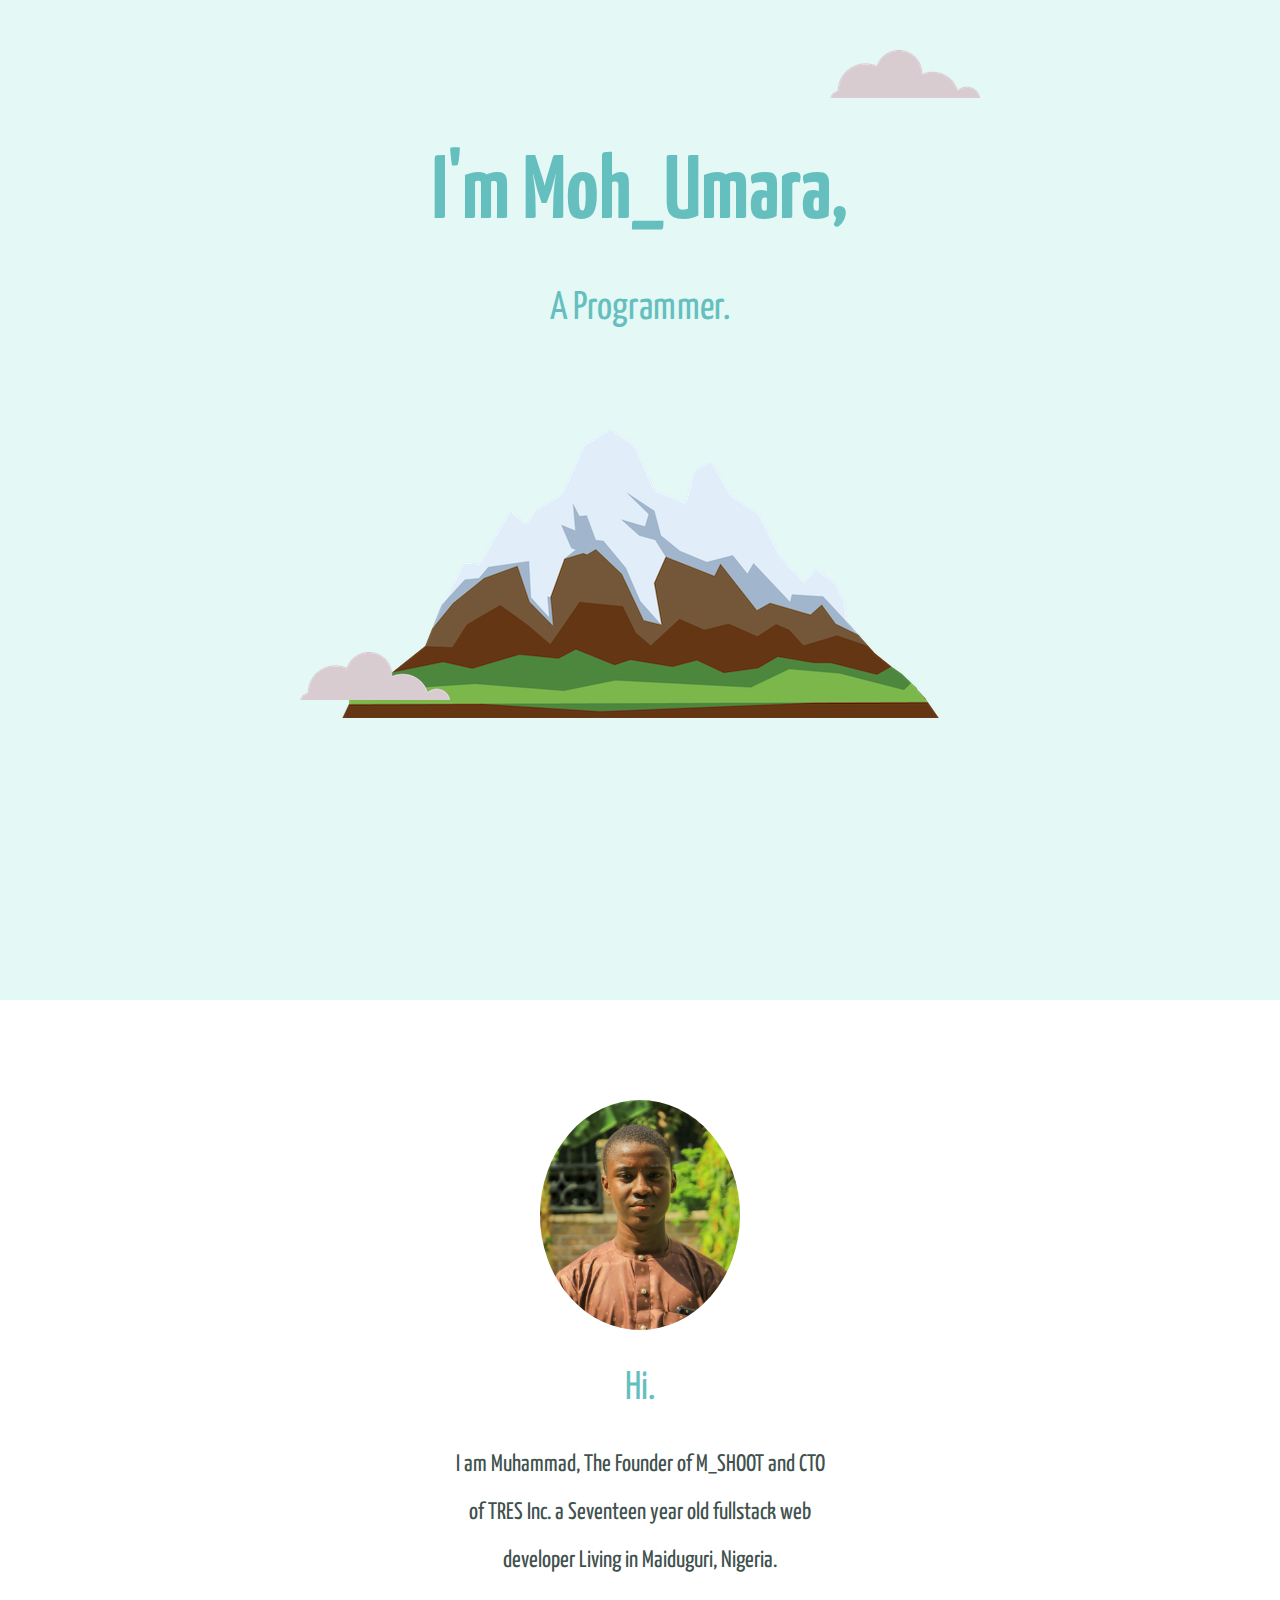
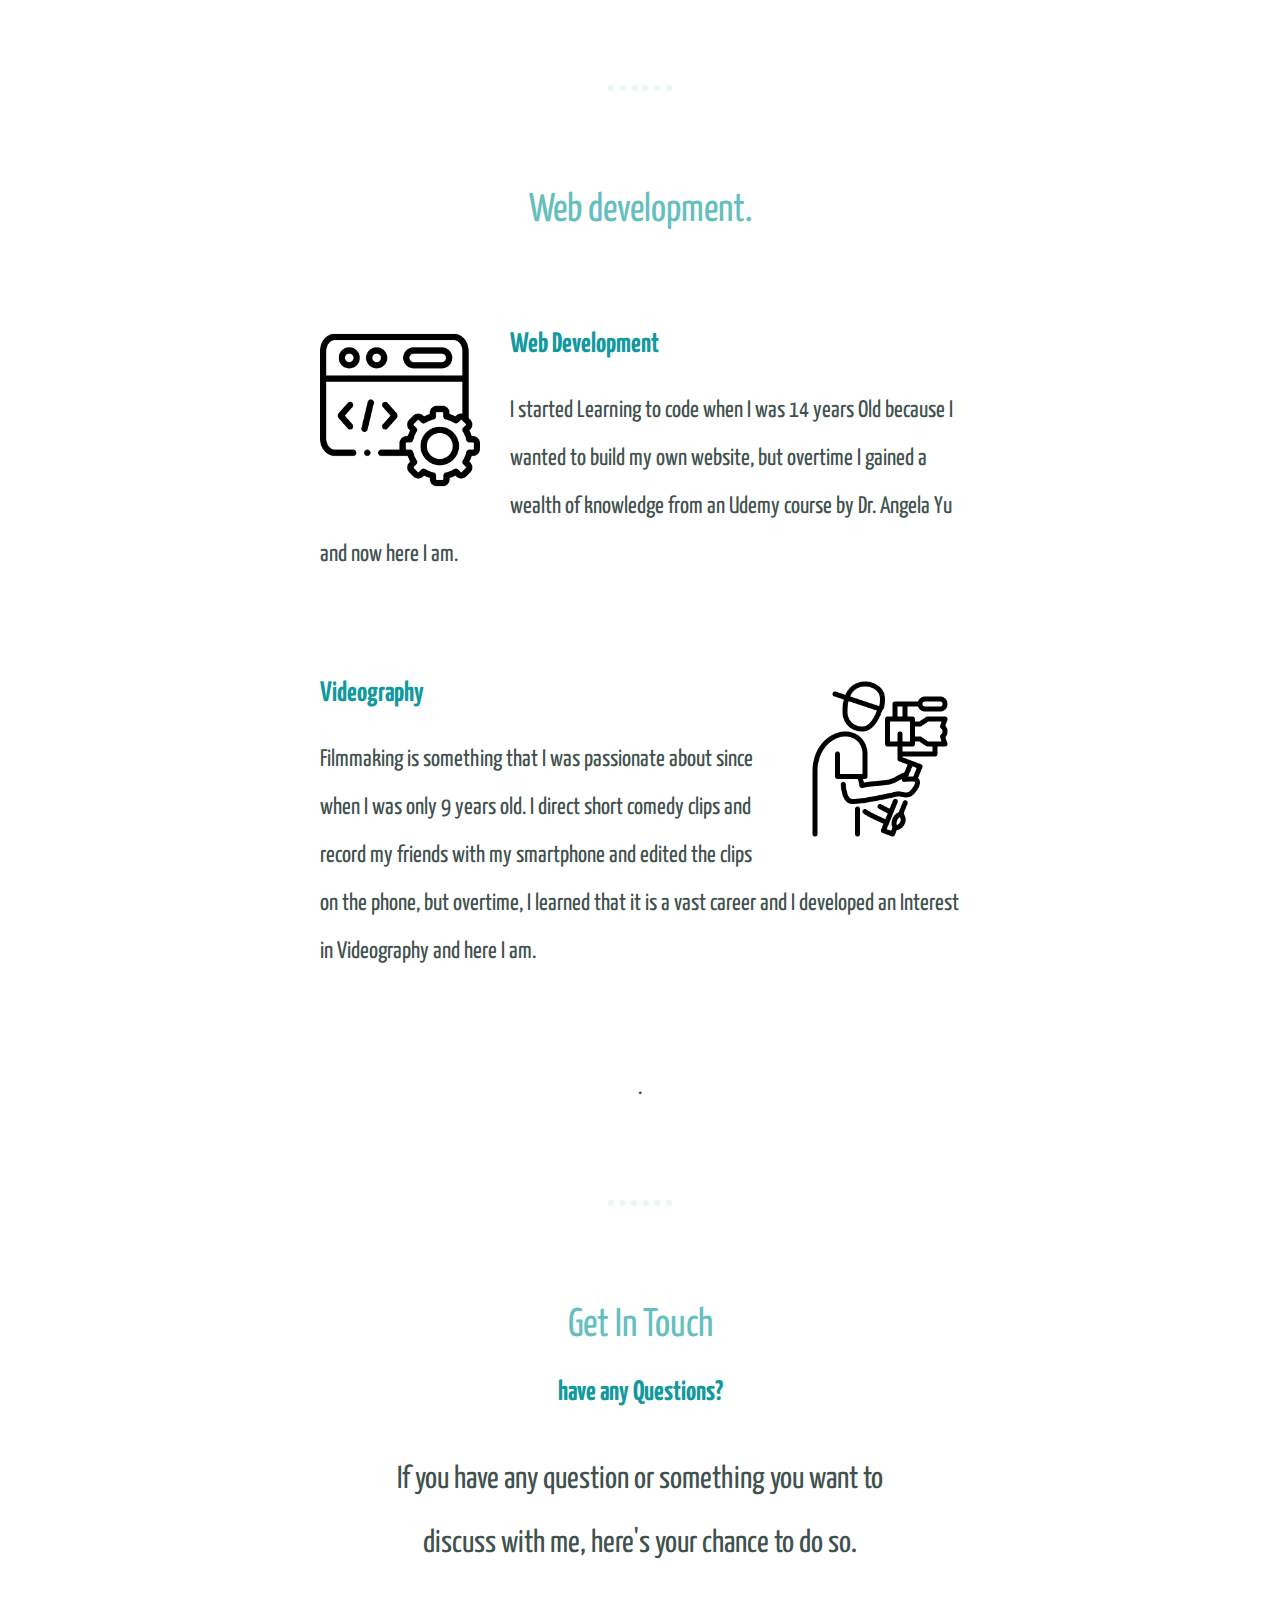
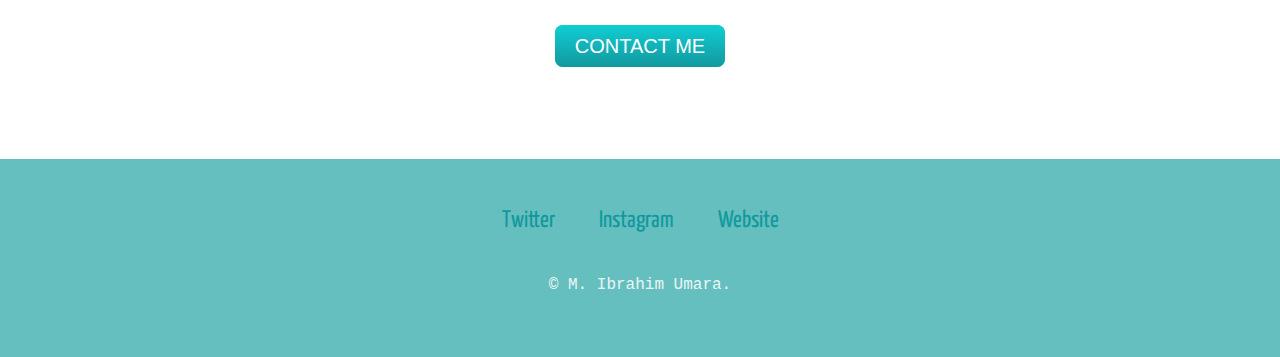
<file: index.html>
<!DOCTYPE html>
<html lang="en" dir="ltr">
  <head>
    <meta charset="utf-8">
    <title>Muhammad Umara</title>
    <link rel="stylesheet" type="text/css" href="style.css">
    <link rel="icon" href="favicon.ico">
    <link href="https://fonts.googleapis.com/css2?family=Yanone+Kaffeesatz&display=swap" rel="stylesheet">
  </head>
  <body>

  <div class="top-container ">
    <img class="top-cloud" src="cloud.png" alt="Cloud-image">
    <h1>I'm Moh_Umara,</h1>
    <h2>A Programmer.</h2>
    <img class="bottom-cloud" src="cloud.png" alt="Cloud-image">
    <img class="mountain" src="mountain.png" alt="mountain-image">
  </div>
  <div class="middle-container">
    <div class="profile">
      <img src="profile-picture.jpg" class="profile-picture" alt="">
      
      <h2>Hi.</h2>
      <p class="intro">I am Muhammad, The Founder of M_SHOOT and CTO of TRES Inc. a Seventeen year old fullstack web developer Living in Maiduguri, Nigeria.</p>
    </div>
    <hr>
    <div class="skills">
      <h2>Web development.</h2>
      <div class="skill-row">
        <img class="coding-image" src="coding.png" alt="">
        <h3>Web Development</h3>
        <p>I started Learning to code when I was 14 years Old because I wanted to build my own website, but overtime I gained a wealth of knowledge from an Udemy course by Dr. Angela Yu and now here I am.</p>
      </div>
      <div class="skill-row">
        <img class="videography-image" src="video.png" alt="">
        <h3>Videography</h3>
        <p>Filmmaking is something that I was passionate about since when I was only 9 years old. I direct short comedy clips and record my friends with my smartphone and edited the clips on the phone, but overtime, I learned that it is a vast career and I developed an Interest in Videography and here I am.</p>
      </div>
    </div>.
    <hr>

    <div class="contact-me">
      <h2>Get In Touch</h2>
      <h3>have any Questions?</h3>
      <p class="contact-message">If you have any question or something you want to discuss with me, here's your chance to do so.</p>
      <a class="btn" href="mailto:mohumara28@gmail.com">CONTACT ME</a>
    </div>
  
  
  
    <div class="bottom-container">
    <a class="footer-link" href="https://www.Twitter.com/mohumara28">Twitter</a>
    <a class="footer-link" href="https://Instagram.com/moh.umara">Instagram</a>
    <a class="footer-link" href="https://linktr.ee/mohumara">Website</a>
    <p class="copyright">© M. Ibrahim Umara.</p>
    </div>
  
  </body>
</html>
</file>
<file: style.css>
body {
  margin: 0;
  text-align: center;
  font-family: 'Yanone Kaffeesatz', sans-serif;
  color: #40514E;
  font-size: 1.5em;
}

h1 {
  margin: 50px auto 50px auto;
  font-size: 5.625rem;
  color: #66BFBF;
}

h2 {
  font-size: 2.5rem;
  color: #66BFBF;
  font-weight: normal;
}

h3 {
  color: #11999E;
}

a {
  color: #11999E;
  margin: 10px 20px;
  text-decoration: none;
}

a:hover {
  color: #EAF6F6;
}

.copyright {
  color: #EAF6F6;
  font-size: 1rem;
  font-family: monospace;
  padding: 20px 0;
}

p {
  line-height: 2;
}

hr {
  border: dotted #EAF6F6 6px;
  border-bottom: none;
  width: 4%;
  margin: 100px auto;
}

.top-container {
  background-color: #E4F9F5;
  position: relative;
  padding-top: 100px;
  height: 100vh;

}

.contact-message {
  width: 40%;
  margin: 40px auto 60px;
  font-size: 2rem;
}

.top-cloud {
  position: absolute;
  right: 300px;
  top: 50px;
}
.bottom-cloud {
  position: absolute;
  left: 300px;
  bottom: 300px;
}
.middle-container {
  padding-top: 100px;
}

.profile img {
  width: 200px;
  border-radius: 50%;
}

.skill-row {
  width: 50%;
  margin: 100px auto 100px auto;
  text-align: left;
}

.coding-image {
  width: 25%;
  float: left;
  margin-right: 30px;
}

.videography-image {
  width: 25%;
  float: right;
  margin-left: 30px;
}

.bottom-container {
  background-color: #66BFBF; 
  margin-top: 100px;
  padding: 50px 0 20px;
}

.intro {
  width: 30%;
  margin: auto;
}

.btn {
  background: #11CDD4;
  background-image: -webkit-linear-gradient(top, #11CDD4, #11999E);
  background-image: -moz-linear-gradient(top, #11CDD4, #11999E);
  background-image: -ms-linear-gradient(top, #11CDD4, #11999E);
  background-image: -o-linear-gradient(top, #11CDD4, #11999E);
  background-image: linear-gradient(to bottom, #11CDD4, #11999E);
  -webkit-border-radius: 8;
  -moz-border-radius: 8;
  border-radius: 8px;
  font-family:  sans-serif;
  color: #ffffff;
  font-size: 20px;
  padding: 10px 20px 10px 20px;
  text-decoration: none;
}

.btn:hover {
  background: #30E3CB;
  background-image: -webkit-linear-gradient(top, #30E3CB, #2BC4AD);
  background-image: -moz-linear-gradient(top, #30E3CB, #2BC4AD);
  background-image: -ms-linear-gradient(top, #30E3CB, #2BC4AD);
  background-image: -o-linear-gradient(top, #30E3CB, #2BC4AD);
  background-image: linear-gradient(to bottom, #30E3CB, #2BC4AD);
  text-decoration: none;
}
</file>
